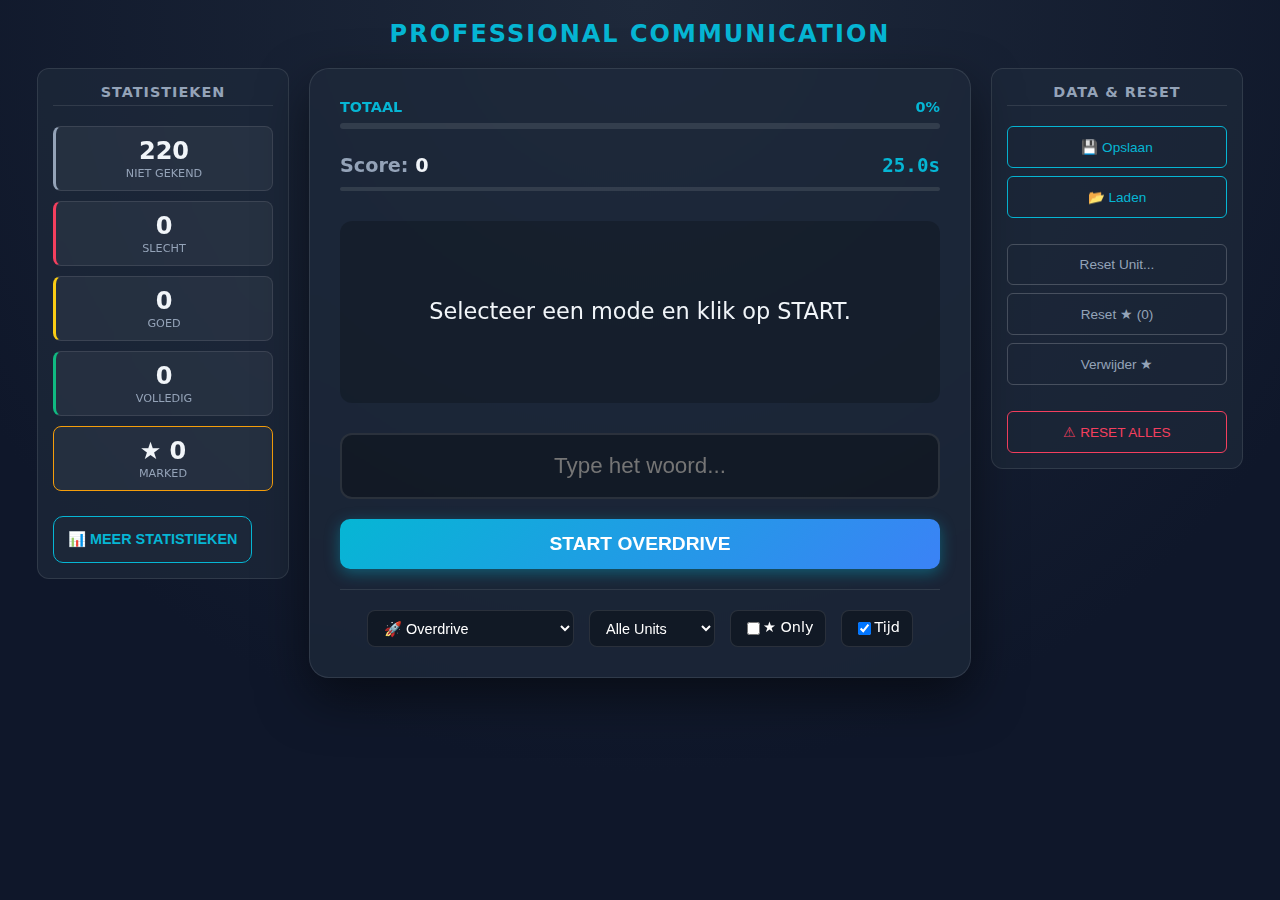
<file: index.html>
<!DOCTYPE html>
<html lang="nl">
<head>
    <meta charset="UTF-8">
    <meta name="viewport" content="width=device-width, initial-scale=1.0">
    <title>VOCAB MASTER: CYBER</title>
    <link rel="stylesheet" href="style.css">
    
    <script src="vocab_base.js"></script>      
    <script src="vocab_sentences.js"></script> 
</head>
<body>
    <canvas id="confetti-canvas"></canvas>

    <div class="app-header">
        <h2 style="margin:0; color:var(--accent); text-transform: uppercase; letter-spacing: 2px;">Professional Communication</h2>
    </div>

    <div class="main-layout">

        <div class="side-panel left-panel">
            <div class="panel-title">Statistieken</div>
            
            <div class="dashboard-vertical" id="global-stats">
                <div class="stat-card new" onclick="showList(0)">
                    <span class="count" id="cnt-new">0</span>
                    <span class="label">Niet Gekend</span>
                </div>
                <div class="stat-card bad" onclick="showList(-1)">
                    <span class="count" id="cnt-bad">0</span>
                    <span class="label">Slecht</span>
                </div>
                <div class="stat-card good" onclick="showList(1)">
                    <span class="count" id="cnt-good">0</span>
                    <span class="label">Goed</span>
                </div>
                <div class="stat-card full" onclick="showList(2)">
                    <span class="count" id="cnt-full">0</span>
                    <span class="label">Volledig</span>
                </div>
                <div class="stat-card starred" onclick="showList('star')">
                    <span class="count" id="cnt-star">★ 0</span>
                    <span class="label">Marked</span>
                </div>
            </div>

            <div class="dashboard-vertical" id="session-stats" style="display:none;">
                <div class="stat-card" style="border-left: 4px solid #fff;">
                    <span class="count" id="sess-remaining">25</span>
                    <span class="label">Nog te gaan</span>
                </div>
                <div class="stat-card good" style="cursor:default;">
                    <span class="count" id="sess-correct">0</span>
                    <span class="label">Goed</span>
                </div>
                <div class="stat-card bad" style="cursor:default;">
                    <span class="count" id="sess-wrong">0</span>
                    <span class="label">Fout</span>
                </div>
            </div>

            <div style="margin-top:15px; width:100%;">
                <button class="btn" style="background:var(--card-bg); border:1px solid var(--accent); color:var(--accent); font-size:0.9rem;" onclick="showRanking()">
                    📊 Meer Statistieken
                </button>
            </div>
        </div>

        <div class="game-container">
            <div class="progress-section">
                <div class="progress-header">
                    <span id="progress-label-text">HUIDIGE SELECTIE</span>
                    <span id="mastery-pct">0.00%</span>
                </div>
                <div class="progress-track">
                    <div class="progress-fill" id="mastery-bar"></div>
                </div>
            </div>

            <div class="hud">
                <span>Score: <span id="score">0</span></span>
                <span id="timer">25.0s</span>
            </div>
            <div class="timer-track" id="timer-container-div">
                <div class="timer-fill" id="visual-timer"></div>
            </div>

            <div class="definition-box" id="definition-area">
                Selecteer een mode en klik op START.
            </div>

            <div id="connect-area" style="display:none; width:100%; margin-top:20px;">
                <div class="connect-container">
                    <div id="col-words" class="connect-col"></div>
                    <div id="col-defs" class="connect-col"></div>
                </div>
            </div>

            <div class="input-group" id="input-area">
                <input type="text" id="answer-input" placeholder="Type het woord..." disabled autocomplete="off">
            </div>

            <div class="controls" id="game-controls" style="display:none;">
                <button class="btn btn-pass" onclick="passWord()">PASS</button>
                <button class="btn btn-stop" onclick="stopGame()">STOP</button>
            </div>

            <div class="fc-controls" id="fc-controls" style="display:none;">
                 <button id="btn-show-answer" class="btn btn-show" onclick="revealFlashcard()">Toon Antwoord</button>
                 <div id="fc-rating-btns" class="fc-rating-row" style="display:none; width:100%; gap:10px;">
                     <button class="btn btn-fc-bad" onclick="handleFlashcardResult(false)">1. Nog niet</button>
                     <button class="btn btn-fc-good" onclick="handleFlashcardResult(true)">2. Ik wist hem</button>
                 </div>
            </div>
            
            <div id="fc-stop-controls" style="display:none; width:100%; text-align:center; margin-top:10px;">
                 <button class="btn btn-stop" onclick="stopGame()">STOP</button>
            </div>

            <button class="btn btn-start" id="start-btn" onclick="startGame()">START GAME</button>

            <div class="settings-row" id="settings-div">
                <select id="mode-select" class="setting-item" onchange="toggleSettingsUI()">
                    <option value="overdrive">🚀 Overdrive</option>
                    <option value="flashcards">🎴 Flashcards</option>
                    <option value="connect">🧩 Connect 4 (Definities)</option>
                    <option value="fillblanks">🔤 Connect 4 (Zinnen)</option>
                    <option value="worst25">📉 Persoonlijk Traject</option>
                </select>

                <select id="unit-select" class="setting-item" onchange="handleSettingsChange()">
                    <option value="all">Alle Units</option>
                </select>

                <label class="setting-item" id="star-only-label" title="Alleen sterren">
                    <input type="checkbox" id="star-only-check" onchange="handleSettingsChange()"> ★ Only
                </label>

                <label class="setting-item" id="timer-toggle-label">
                    <input type="checkbox" id="timer-check" checked> Tijd
                </label>
            </div>
        </div>

        <div class="side-panel right-panel">
            <div class="panel-title">Data & Reset</div>
            <div class="danger-grid-vertical">
                <button class="btn-danger-action data" onclick="exportData()">💾 Opslaan</button>
                <button class="btn-danger-action data" onclick="document.getElementById('import-file').click()">📂 Laden</button>
                <input type="file" id="import-file" style="display:none" onchange="importData(this)">

                <div style="height:10px;"></div>

                <button class="btn-danger-action" onclick="resetSpecificUnit()">Reset Unit...</button>
                <button id="btn-reset-star" class="btn-danger-action" onclick="resetStarredToNew()">Reset ★ (0)</button>
                <button class="btn-danger-action" onclick="unstarAll()">Verwijder ★</button>

                <div style="height:10px;"></div>

                <button class="btn-danger-action critical" onclick="resetProgress()">⚠ RESET ALLES</button>
            </div>
        </div>

    </div>

    <div class="modal" id="list-modal">
        <div class="modal-content">
            <div class="modal-header" style="display:flex;justify-content:space-between;color:white;border-bottom:1px solid #333;padding-bottom:10px;margin-bottom:10px;">
                <h2 id="modal-title" style="margin:0;">Lijst</h2>
                <button class="close-btn" onclick="closeModal()" style="background:none;border:none;color:white;font-size:1.5rem;cursor:pointer;">&times;</button>
            </div>
            <div class="word-list" id="modal-list-body"></div>
        </div>
    </div>

    <div class="modal" id="ranking-modal">
        <div class="modal-content" style="max-width: 700px;">
            <div class="modal-header" style="display:flex;justify-content:space-between;border-bottom:1px solid #333;padding-bottom:10px;margin-bottom:10px;">
                <h2 style="margin:0; color:var(--gold);">📊 Gedetailleerde Statistieken</h2>
                <button class="close-btn" onclick="closeRanking()" style="background:none;border:none;color:white;font-size:1.5rem;cursor:pointer;">&times;</button>
            </div>
            <div class="word-list" id="ranking-body"></div>
        </div>
    </div>

    <div class="modal" id="confirm-modal" style="z-index: 2000;">
        <div class="modal-content" style="max-width: 400px; text-align: center; border: 1px solid var(--danger);">
            <div style="font-size: 3rem; margin-bottom: 10px;">⚠️</div>
            <h3 id="confirm-title" style="color: var(--danger); margin: 0 0 10px 0;">Weet je het zeker?</h3>
            <p id="confirm-text" style="color: #ccc; margin-bottom: 25px; line-height: 1.5;">...</p>
            
            <div style="display: flex; gap: 10px; justify-content: center;">
                <button id="btn-confirm-no" class="btn" style="background: #333; color: white; border: 1px solid #555; width: 100px;">Nee</button>
                <button id="btn-confirm-yes" class="btn-danger-action" style="width: 100px;">JA</button>
            </div>
        </div>
    </div>

    <script src="script.js"></script>       <script src="stats.js"></script>        <script src="game_standard.js"></script> <script src="game_connect.js"></script>  </body>
</html>
</file>
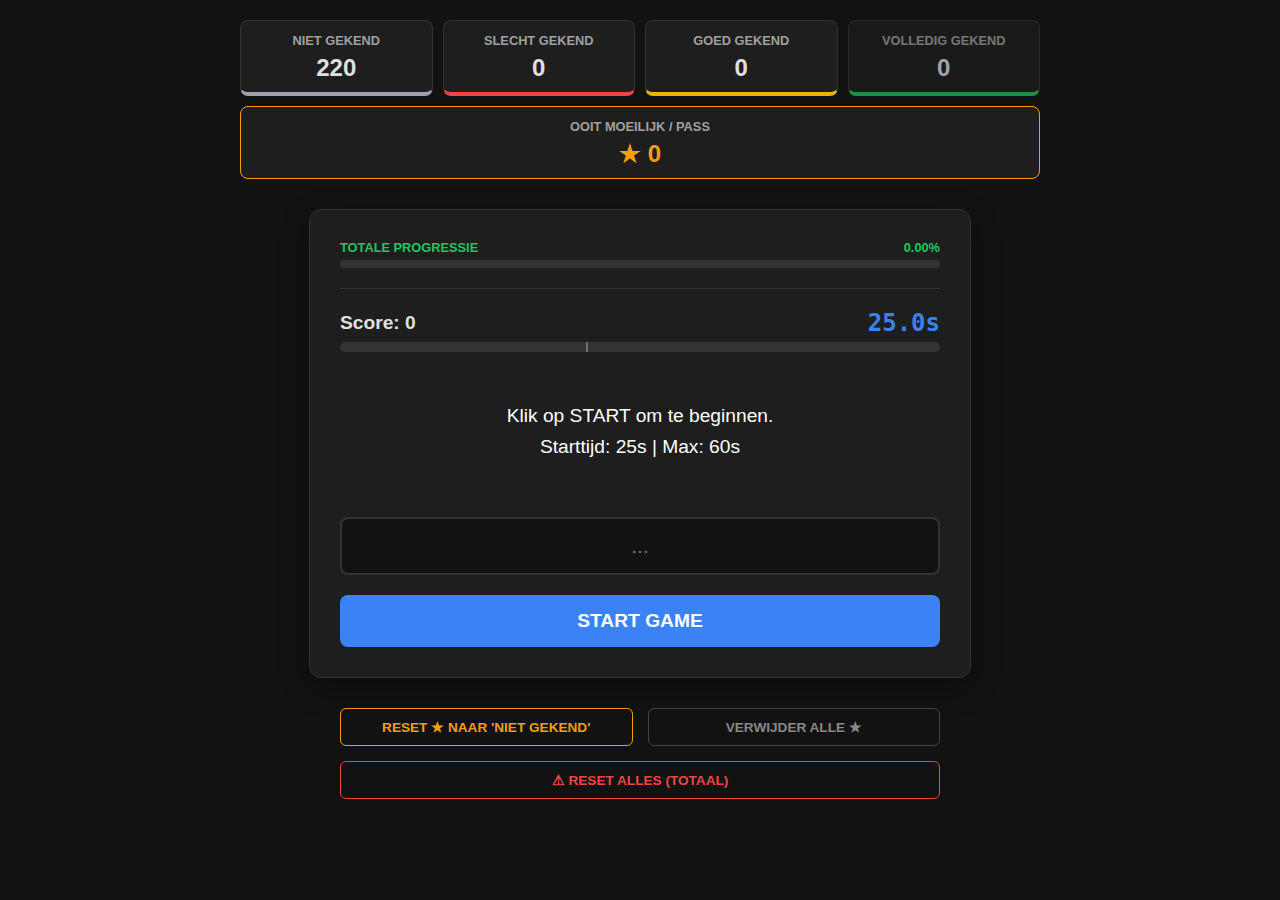
<file: Voc/index.html>
<!DOCTYPE html>
<html lang="nl">
<head>
    <meta charset="UTF-8">
    <meta name="viewport" content="width=device-width, initial-scale=1.0">
    <title>VOCAB MASTER: OVERDRIVE</title>
    <link rel="stylesheet" href="style.css">
    <script src="vocab_data.js"></script> 
</head>
<body> 

    <div class="dashboard">
        <div class="cat-btn new" onclick="showList(0)">
            <span class="label">Niet Gekend</span>
            <span class="count" id="cnt-new">0</span>
        </div>
        <div class="cat-btn bad" onclick="showList(-1)">
            <span class="label">Slecht Gekend</span>
            <span class="count" id="cnt-bad">0</span>
        </div>
        <div class="cat-btn good" onclick="showList(1)">
            <span class="label">Goed Gekend</span>
            <span class="count" id="cnt-good">0</span>
        </div>
        <div class="cat-btn full" onclick="showList(2)">
            <span class="label">Volledig Gekend</span>
            <span class="count" id="cnt-full">0</span>
        </div>
        <div class="cat-btn starred" onclick="showList('star')">
            <span class="label">Ooit Moeilijk / Pass</span>
            <span class="count" id="cnt-star">★ 0</span>
        </div>
    </div>

    <div class="game-container" id="game-ui">
        
        <div class="progress-section">
            <div class="progress-label">
                <span>TOTALE PROGRESSIE</span>
                <span id="mastery-pct">0.00%</span>
            </div>
            <div class="progress-track">
                <div class="progress-fill" id="mastery-bar"></div>
            </div>
        </div>

        <div class="hud">
            <span>Score: <span id="score">0</span></span>
            <span id="timer">25.0s</span>
        </div>
        
        <div class="timer-container">
            <div class="timer-marker" title="Starttijd (25s)"></div>
            <div class="timer-fill" id="visual-timer"></div>
        </div>

        <div class="definition-box" id="definition-text">
            Klik op START om te beginnen.<br>
            Starttijd: 25s | Max: 60s
        </div>

        <div class="input-group">
            <input type="text" id="answer-input" placeholder="..." disabled autocomplete="off">
        </div>

        <div class="controls" id="game-controls" style="display:none;">
            <button class="btn btn-pass" onclick="passWord()">PASS (-3s)</button>
            <button class="btn btn-stop" onclick="stopGame()">STOP & OPSLAAN</button>
        </div>
        
        <button class="btn btn-start" id="start-btn" onclick="startGame()">START GAME</button>
    </div>

    <div class="reset-container">
        <div class="reset-row">
            <button class="btn-reset star-reset" onclick="resetStarredToNew()">
                Reset ★ naar 'Niet Gekend'
            </button>
            <button class="btn-reset neutral" onclick="unstarAll()">
                Verwijder alle ★
            </button>
        </div>
        <button class="btn-reset danger" onclick="resetProgress()">
            ⚠ RESET ALLES (Totaal)
        </button>
    </div>

    <div class="modal" id="list-modal">
        <div class="modal-content">
            <div class="modal-header">
                <h2 id="modal-title" style="margin:0;">Lijst</h2>
                <button class="close-btn" onclick="closeModal()">&times;</button>
            </div>
            <div class="word-list" id="modal-list-body"></div>
        </div>
    </div>

<script>
    // --- 1. SETUP & DATA ---
    let progressMap = JSON.parse(localStorage.getItem('vocab_progress_v2')) || {};
    let starredMap = JSON.parse(localStorage.getItem('vocab_starred')) || {};
    
    let activeQueue = [];
    let currentItem = null;
    let score = 0;
    
    const START_TIME = 25.0; 
    const VISUAL_MAX_TIME = 60.0; 
    let timer = START_TIME; 
    
    let gameInterval;
    let isPlaying = false;

    if (typeof vocabDatabase !== 'undefined') {
        let hasChanges = false;
        vocabDatabase.forEach(item => {
            const level = progressMap[item.w];
            if (level === -1 && !starredMap[item.w]) {
                starredMap[item.w] = true;
                hasChanges = true;
            }
        });
        if(hasChanges) localStorage.setItem('vocab_starred', JSON.stringify(starredMap));
        refreshStats();
    } else {
        document.getElementById('definition-text').innerText = "ERROR: vocab_data.js niet gevonden!";
        document.getElementById('definition-text').style.color = "red";
    }

    // --- 2. GAME LOGIC ---

    function startGame() {
        buildQueue();
        
        if(activeQueue.length === 0) {
            alert("Gefeliciteerd! Alle woorden zijn 'Volledig Gekend'.");
            return;
        }

        document.getElementById('start-btn').style.display = 'none';
        document.getElementById('game-controls').style.display = 'flex';
        const input = document.getElementById('answer-input');
        input.disabled = false;
        input.focus();
        input.placeholder = "Typ het woord...";
        
        score = 0;
        timer = START_TIME;
        isPlaying = true;
        document.getElementById('score').innerText = score;

        nextWord();
        gameInterval = setInterval(gameLoop, 100);
    }

    function buildQueue() {
        activeQueue = vocabDatabase.filter(item => {
            const level = progressMap[item.w] || 0;
            return level < 2; 
        });
        
        activeQueue.sort(() => Math.random() - 0.5);
    }

    function gameLoop() {
        if (!isPlaying) return;
        timer -= 0.1;
        
        const timerEl = document.getElementById('timer');
        timerEl.innerText = timer.toFixed(1) + 's';

        // Visual Bar Update
        const bar = document.getElementById('visual-timer');
        let pct = (timer / VISUAL_MAX_TIME) * 100;
        if (pct > 100) pct = 100; 
        if (pct < 0) pct = 0;
        bar.style.width = pct + "%";

        // Kleuren
        bar.className = "timer-fill"; 
        timerEl.style.color = "var(--accent)"; 

        if (timer <= 10) {
            bar.classList.add('danger');
            timerEl.style.color = "var(--c-bad)";
        } else if (timer >= 50) { 
            bar.classList.add('max');
            timerEl.style.color = "var(--max)";
        } else if (timer > 30) {
            bar.classList.add('overdrive');
             timerEl.style.color = "var(--overdrive)";
        } else {
            bar.classList.add('safe');
        }

        if (timer <= 0) gameOver();
    }

    function nextWord() {
        if (activeQueue.length === 0) {
            endGameVictory();
            return;
        }

        const idx = Math.floor(Math.random() * activeQueue.length);
        currentItem = activeQueue[idx];
        
        document.getElementById('definition-text').innerText = currentItem.d;
        document.getElementById('answer-input').value = "";
    }

    document.getElementById('answer-input').addEventListener('input', (e) => {
        if (!isPlaying) return;
        
        const val = e.target.value.trim().toLowerCase();
        const correct = currentItem.w.toLowerCase();

        if (val === correct) {
            handleCorrect();
        }
    });

    function handleCorrect() {
        const inputEl = document.getElementById('answer-input');
        inputEl.classList.add('flash-green');
        setTimeout(() => inputEl.classList.remove('flash-green'), 300);

        let currentLevel = progressMap[currentItem.w] || 0;
        
        if (currentLevel === -1) currentLevel = 1; 
        else if (currentLevel === 0) currentLevel = 1;
        else if (currentLevel === 1) currentLevel = 2;

        progressMap[currentItem.w] = currentLevel;
        saveProgress();

        timer += 10;
        if (timer > VISUAL_MAX_TIME) timer = VISUAL_MAX_TIME;
        
        score++;
        document.getElementById('score').innerText = score;

        if (currentLevel === 2) {
            activeQueue = activeQueue.filter(i => i.w !== currentItem.w);
        }

        nextWord();
    }

    function passWord() {
        if (!isPlaying) return;
        
        timer -= 3;
        const inputEl = document.getElementById('answer-input');
        inputEl.classList.add('flash-red');
        inputEl.value = "Antwoord: " + currentItem.w; 
        
        starredMap[currentItem.w] = true;
        localStorage.setItem('vocab_starred', JSON.stringify(starredMap));
        refreshStats();

        setTimeout(() => {
            inputEl.classList.remove('flash-red');
            progressMap[currentItem.w] = -1;
            saveProgress();
            nextWord();
        }, 1000); 
    }

    function stopGame() {
        if (!isPlaying) return;
        isPlaying = false;
        clearInterval(gameInterval);
        alert(`Je bent gestopt.\nJe score was: ${score}\nAlles is opgeslagen.`);
        location.reload();
    }

    function gameOver() {
        isPlaying = false;
        clearInterval(gameInterval);
        alert(`GAME OVER!\nJe score: ${score}\nHet laatste woord was: ${currentItem.w}`);
        location.reload();
    }

    function endGameVictory() {
        isPlaying = false;
        clearInterval(gameInterval);
        alert("Sessie voltooid! Goed gewerkt.");
        location.reload();
    }

    // --- 3. STORAGE, STATS & RESET ---

    function saveProgress() {
        localStorage.setItem('vocab_progress_v2', JSON.stringify(progressMap));
        refreshStats();
    }

    function refreshStats() {
        let counts = { "-1": 0, "0": 0, "1": 0, "2": 0 };
        let starCount = 0;
        let totalPoints = 0; 
        
        const POINTS_BAD = 1; 
        const POINTS_GOOD = 2; 
        const POINTS_FULL = 3; 
        
        vocabDatabase.forEach(item => {
            let lvl = progressMap[item.w];
            if (lvl === undefined) lvl = 0;
            
            counts[lvl]++;
            if(starredMap[item.w]) starCount++;
            
            if (lvl === -1) totalPoints += POINTS_BAD;
            else if (lvl === 1) totalPoints += POINTS_GOOD;
            else if (lvl === 2) totalPoints += POINTS_FULL;
        });

        document.getElementById('cnt-new').innerText = counts[0];
        document.getElementById('cnt-bad').innerText = counts[-1];
        document.getElementById('cnt-good').innerText = counts[1];
        document.getElementById('cnt-full').innerText = counts[2];
        document.getElementById('cnt-star').innerText = "★ " + starCount;

        const maxPossiblePoints = vocabDatabase.length * 3;
        const pct = maxPossiblePoints > 0 ? ((totalPoints / maxPossiblePoints) * 100).toFixed(2) : "0.00";
        
        document.getElementById('mastery-bar').style.width = pct + "%";
        document.getElementById('mastery-pct').innerText = pct + "%";
    }

    // --- BUTTON ACTIONS ---

    function resetStarredToNew() {
        const starredKeys = Object.keys(starredMap);
        if (starredKeys.length === 0) {
            alert("Je hebt geen woorden met een ster ★.");
            return;
        }

        if(confirm(`Wil je de progressie van ${starredKeys.length} woorden met ★ resetten naar 'Niet Gekend'?`)) {
            starredKeys.forEach(word => {
                progressMap[word] = 0;
            });
            saveProgress();
            alert("Reset voltooid.");
        }
    }

    function unstarAll() {
        if(confirm("Wil je alle sterretjes ★ verwijderen? (De progressie van de woorden blijft behouden).")) {
            starredMap = {};
            localStorage.removeItem('vocab_starred');
            refreshStats();
            alert("Alle sterren verwijderd.");
        }
    }

    function resetProgress() {
        if(confirm("LET OP: Wil je echt ALLES wissen? Alle progressie en sterren gaan verloren.")) {
            localStorage.removeItem('vocab_progress_v2');
            localStorage.removeItem('vocab_starred');
            location.reload();
        }
    }

    // --- 4. MODAL / LIST VIEWER ---

    function showList(type) {
        const modal = document.getElementById('list-modal');
        const title = document.getElementById('modal-title');
        const listBody = document.getElementById('modal-list-body');
        
        let label = "";
        let color = "";
        let wordsToShow = [];
        
        if (type === 'star') {
            label = "Gemarkeerd (Ooit moeilijk)";
            color = "var(--c-star)";
            wordsToShow = vocabDatabase.filter(item => starredMap[item.w]);
        } else {
            if (type === 0) { label = "Niet Gekend"; color = "var(--c-new)"; }
            if (type === -1) { label = "Slecht Gekend"; color = "var(--c-bad)"; }
            if (type === 1) { label = "Goed Gekend"; color = "var(--c-good)"; }
            if (type === 2) { label = "Volledig Gekend"; color = "var(--c-full)"; }
            
            wordsToShow = vocabDatabase.filter(item => {
                let lvl = progressMap[item.w];
                if (lvl === undefined) lvl = 0;
                return lvl === type;
            });
        }

        title.innerText = label;
        title.style.color = color;
        listBody.innerHTML = "";

        if (wordsToShow.length === 0) {
            listBody.innerHTML = "<div style='padding:20px; text-align:center; color:#666;'>Geen woorden.</div>";
        } else {
            wordsToShow.forEach(item => {
                const div = document.createElement('div');
                div.className = 'list-item';
                
                const isStarred = starredMap[item.w] ? '★' : '☆';
                const starClass = starredMap[item.w] ? 'star-active' : 'star-inactive';
                
                div.innerHTML = `
                    <div style="flex:1"><strong>${item.w}</strong></div>
                    <div class="star-toggle ${starClass}" onclick="toggleStar('${item.w.replace(/'/g, "\\'")}')" title="Klik om te markeren">${isStarred}</div>
                `;
                listBody.appendChild(div);
            });
        }

        modal.style.display = 'flex';
    }
    
    function toggleStar(word) {
        if (starredMap[word]) {
            delete starredMap[word];
        } else {
            starredMap[word] = true;
        }
        localStorage.setItem('vocab_starred', JSON.stringify(starredMap));
        refreshStats();
        
        const color = document.getElementById('modal-title').style.color;
        let currentType = null;
        if (color.includes('245')) currentType = 'star'; 
        else if (color.includes('156')) currentType = 0; 
        else if (color.includes('239')) currentType = -1; 
        else if (color.includes('234')) currentType = 1; 
        else if (color.includes('34')) currentType = 2; 
        
        if (currentType !== null) showList(currentType);
        else closeModal();
    }

    function closeModal() {
        document.getElementById('list-modal').style.display = 'none';
    }
    
    window.onclick = function(event) {
        const modal = document.getElementById('list-modal');
        if (event.target == modal) {
            modal.style.display = "none";
        }
    }

</script>
</body>
</html>
</file>
<file: style.css>
:root {
    --bg-color: #0f172a;
    --card-bg: rgba(30, 41, 59, 0.7);
    --glass-border: rgba(255, 255, 255, 0.1);

    --text-main: #f1f5f9;
    --text-muted: #94a3b8;

    --accent: #06b6d4;    /* Cyan */
    --accent-glow: rgba(6, 182, 212, 0.4);

    --danger: #f43f5e;    /* Pink/Red */
    --success: #10b981;   /* Emerald */
    --gold: #f59e0b;      /* Amber */

    --font-stack: 'Inter', system-ui, -apple-system, sans-serif;
}

body {
    background-color: var(--bg-color);
    background-image: radial-gradient(circle at 50% 0%, #1e293b 0%, var(--bg-color) 70%);
    color: var(--text-main);
    font-family: var(--font-stack);
    display: flex; flex-direction: column; align-items: center;
    min-height: 100vh; margin: 0; padding: 20px; box-sizing: border-box;
}

#confetti-canvas {
    position: fixed; top: 0; left: 0; width: 100%; height: 100%;
    pointer-events: none; z-index: 9999;
}

/* --- MAIN LAYOUT (3 COLUMNS) --- */
.app-header { width: 100%; max-width: 1200px; display: flex; justify-content: center; align-items: center; margin-bottom: 20px; text-align: center; }

.main-layout {
    display: flex;
    flex-direction: row;
    align-items: flex-start;
    justify-content: center;
    gap: 20px;
    width: 100%;
    max-width: 1300px;
}

.side-panel {
    width: 220px;
    background: var(--card-bg);
    border: 1px solid var(--glass-border);
    border-radius: 12px;
    padding: 15px;
    display: flex;
    flex-direction: column;
    gap: 10px;
    flex-shrink: 0;
}

.panel-title {
    font-size: 0.9rem; color: var(--text-muted); text-transform: uppercase;
    letter-spacing: 1px; font-weight: bold; text-align: center; margin-bottom: 10px;
    border-bottom: 1px solid var(--glass-border); padding-bottom: 5px;
}

.dashboard-vertical { display: flex; flex-direction: column; gap: 10px; }
.danger-grid-vertical { display: flex; flex-direction: column; gap: 8px; }

.stat-card {
    background: rgba(255,255,255,0.05);
    border: 1px solid var(--glass-border);
    backdrop-filter: blur(10px);
    border-radius: 8px;
    padding: 10px; text-align: center;
    cursor: pointer; transition: all 0.2s ease;
    display: flex; flex-direction: column; align-items: center; justify-content: center;
}
.stat-card:hover { transform: translateY(-2px); border-color: var(--accent); }
.stat-card.new { border-left: 3px solid #94a3b8; }
.stat-card.bad { border-left: 3px solid var(--danger); }
.stat-card.good { border-left: 3px solid #facc15; }
.stat-card.full { border-left: 3px solid var(--success); }
.stat-card.starred { border: 1px solid var(--gold); }

.count { font-size: 1.5rem; font-weight: 800; display: block; }
.label { font-size: 0.7rem; text-transform: uppercase; color: var(--text-muted); margin-top: 2px; }

/* --- GAME CONTAINER (CENTER) --- */
.game-container {
    flex-grow: 1;
    max-width: 600px;
    background: var(--card-bg);
    border: 1px solid var(--glass-border);
    backdrop-filter: blur(12px);
    border-radius: 20px;
    padding: 30px;
    box-shadow: 0 20px 50px rgba(0,0,0,0.5);
    position: relative; overflow: hidden;
}

@media (max-width: 900px) {
    .main-layout { flex-direction: column; align-items: center; }
    .side-panel { width: 100%; max-width: 600px; }
    .dashboard-vertical { flex-direction: row; flex-wrap: wrap; justify-content: center; }
    .stat-card { flex: 1; min-width: 80px; border-left: none; border-bottom: 3px solid transparent; }

    .stat-card.new { border-bottom-color: #94a3b8; }
    .stat-card.bad { border-bottom-color: var(--danger); }
    .stat-card.good { border-bottom-color: #facc15; }
    .stat-card.full { border-bottom-color: var(--success); }

    .danger-grid-vertical { flex-direction: row; flex-wrap: wrap; }
    .btn-danger-action { flex: 1; }
}

.progress-section { margin-bottom: 25px; }
.progress-header { display: flex; justify-content: space-between; margin-bottom: 8px; font-size: 0.9rem; color: var(--accent); font-weight: bold; }
.progress-track { width: 100%; height: 6px; background: rgba(255,255,255,0.1); border-radius: 10px; overflow: hidden; }
.progress-fill { height: 100%; background: var(--accent); width: 0%; box-shadow: 0 0 10px var(--accent-glow); transition: width 0.5s ease; }

.hud { display: flex; justify-content: space-between; font-size: 1.2rem; font-weight: bold; margin-bottom: 10px; color: var(--text-muted); }
#score { color: var(--text-main); }
#timer { font-family: monospace; color: var(--accent); }

.timer-track { width: 100%; height: 4px; background: rgba(255,255,255,0.1); margin-bottom: 30px; border-radius: 2px; overflow: hidden; }
.timer-fill { height: 100%; width: 0%; background: var(--accent); transition: width 0.1s linear; }
.timer-fill.danger { background: var(--danger); box-shadow: 0 0 10px var(--danger); }

/* --- FLASHCARDS & DEFINITIONS (HOVER EFFECTS) --- */
.definition-box {
    min-height: 140px; display: flex; flex-direction: column; align-items: center; justify-content: center;
    font-size: 1.4rem; line-height: 1.5; margin-bottom: 30px; text-align: center;
    background: rgba(0,0,0,0.2); border-radius: 12px; padding: 20px;
    border: 1px solid transparent; transition: border-color 0.3s;
}
.fc-feedback-good { border-color: var(--success); box-shadow: 0 0 20px rgba(16, 185, 129, 0.2); }
.fc-feedback-bad { border-color: var(--danger); box-shadow: 0 0 20px rgba(244, 63, 94, 0.2); }

.flashcard-content {
    width: 100%; height: 100%;
    cursor: pointer;
    perspective: 1000px;
    transform-style: preserve-3d;
    transition: transform 0.6s, box-shadow 0.3s, transform 0.3s;
    border-radius: 12px;
}

/* HOVER EFFECT OP KAART */
.flashcard-content:hover {
    transform: scale(1.02);
    box-shadow: 0 0 25px rgba(6, 182, 212, 0.15); /* Subtiele cyaan gloed */
}
.flashcard-content.flipped:hover {
    transform: rotateY(180deg) scale(1.02); /* Behoud de flip tijdens hover */
}

.flashcard-content.flipped { transform: rotateY(180deg); }
.fc-face { backface-visibility: hidden; position: absolute; top: 0; left: 0; width: 100%; height: 100%; display: flex; align-items: center; justify-content: center; }
.fc-back { transform: rotateY(180deg); color: var(--accent); font-weight: bold; font-size: 1.8rem; }

.input-group { margin-bottom: 20px; }
input[type="text"] {
    width: 100%; padding: 18px; font-size: 1.4rem; border-radius: 12px;
    border: 2px solid rgba(255,255,255,0.1); background: rgba(0,0,0,0.3);
    color: white; text-align: center; outline: none; transition: all 0.3s; box-sizing: border-box;
}
input[type="text"]:focus { border-color: var(--accent); box-shadow: 0 0 15px var(--accent-glow); }
.flash-green { border-color: var(--success) !important; box-shadow: 0 0 20px var(--success); }
.flash-red { border-color: var(--danger) !important; box-shadow: 0 0 20px var(--danger); }

/* --- CONTROLS & HOVER EFFECTS --- */
.controls { display: flex; gap: 12px; margin-bottom: 20px; }
.btn { flex: 1; padding: 14px; border: none; border-radius: 10px; font-weight: bold; cursor: pointer; font-size: 1rem; transition: all 0.2s cubic-bezier(0.4, 0, 0.2, 1); text-transform: uppercase; position: relative; overflow: hidden; }
.btn:active { transform: scale(0.95); }

/* Start Game Button */
.btn-start { background: linear-gradient(135deg, var(--accent), #3b82f6); color: white; width: 100%; font-size: 1.2rem; box-shadow: 0 4px 15px var(--accent-glow); }
.btn-start:hover { box-shadow: 0 0 25px var(--accent-glow); filter: brightness(1.1); transform: translateY(-2px); }

/* Pass Button (Overdrive) */
.btn-pass { background: rgba(244, 63, 94, 0.1); color: var(--danger); border: 1px solid var(--danger); }
.btn-pass:hover { background: var(--danger); color: white; box-shadow: 0 0 15px rgba(244, 63, 94, 0.5); transform: translateY(-2px); }

/* STOP BUTTON */
.btn-stop {
    background: transparent;
    color: #64748b;
    border: 1px solid rgba(255,255,255,0.1);
    border-radius: 50px; /* Pill shape */
    padding: 8px 30px;
    font-size: 0.8rem;
    letter-spacing: 2px;
    transition: all 0.3s ease;
}
.btn-stop:hover {
    border-color: var(--danger);
    color: var(--danger);
    background: rgba(244, 63, 94, 0.05);
    box-shadow: 0 0 10px rgba(244, 63, 94, 0.2);
    transform: scale(1.05);
}

/* Flashcard Buttons */
.btn-show { background: var(--accent); color: #000; width: 100%; box-shadow: 0 4px 10px rgba(0,0,0,0.3); }
.btn-show:hover { background: #22d3ee; box-shadow: 0 0 20px var(--accent-glow); transform: translateY(-3px); }

.btn-fc-bad { background: var(--danger); color: white; box-shadow: 0 4px 10px rgba(0,0,0,0.3); }
.btn-fc-bad:hover { background: #fb7185; box-shadow: 0 0 20px rgba(244, 63, 94, 0.6); transform: translateY(-3px); }

.btn-fc-good { background: var(--success); color: white; box-shadow: 0 4px 10px rgba(0,0,0,0.3); }
.btn-fc-good:hover { background: #34d399; box-shadow: 0 0 20px rgba(16, 185, 129, 0.6); transform: translateY(-3px); }

.settings-row { margin-top: 20px; padding-top: 20px; border-top: 1px solid var(--glass-border); display: flex; justify-content: center; gap: 15px; flex-wrap: wrap; }
.setting-item { background: rgba(0,0,0,0.3); border: 1px solid var(--glass-border); color: white; padding: 8px 12px; border-radius: 8px; outline: none; cursor: pointer; font-size: 0.9rem; transition: 0.2s; }
.setting-item:hover { border-color: var(--accent); box-shadow: 0 0 10px rgba(6, 182, 212, 0.2); }
option { background: #0f172a; }

.btn-danger-action {
    background: transparent; border: 1px solid rgba(255,255,255,0.2); color: var(--text-muted);
    padding: 12px; border-radius: 6px; cursor: pointer; font-size: 0.85rem; width: 100%;
    transition: all 0.2s; text-align: center;
}
.btn-danger-action:hover { background: rgba(255,255,255,0.1); color: white; }
.btn-danger-action.critical { border-color: var(--danger); color: var(--danger); }
.btn-danger-action.critical:hover { background: var(--danger); color: white; }
.btn-danger-action.data { border-color: var(--accent); color: var(--accent); }
.btn-danger-action.data:hover { background: var(--accent); color: #000; }

.modal { display: none; position: fixed; top: 0; left: 0; width: 100%; height: 100%; background: rgba(0,0,0,0.8); backdrop-filter: blur(5px); z-index: 1000; justify-content: center; align-items: center; }
.modal-content { background: #1e293b; width: 90%; max-width: 500px; border-radius: 12px; padding: 20px; border: 1px solid var(--glass-border); box-shadow: 0 20px 50px rgba(0,0,0,0.5); max-height: 80vh; display: flex; flex-direction: column; }
.word-list { overflow-y: auto; flex: 1; }
.list-item { padding: 12px; border-bottom: 1px solid rgba(255,255,255,0.05); display: flex; justify-content: space-between; }

/* Klassement Tabel */
.rank-table { width: 100%; border-collapse: collapse; color: white; }
.rank-table th { text-align: left; border-bottom: 2px solid var(--accent); padding: 8px; color: var(--accent); }
.rank-table td { border-bottom: 1px solid rgba(255,255,255,0.1); padding: 8px; }
.rank-row:hover { background: rgba(255,255,255,0.05); }
.rank-1 { color: #ffd700; font-weight: bold; } /* Goud */
.rank-2 { color: #c0c0c0; font-weight: bold; } /* Zilver */
.rank-3 { color: #cd7f32; font-weight: bold; } /* Brons */ 

/* --- CONNECT 4 GAME MODE --- */
.connect-container {
    display: flex;
    gap: 15px;
    width: 100%;
    height: 400px; /* Vaste hoogte voor rust */
}

.connect-col {
    flex: 1;
    display: flex;
    flex-direction: column;
    gap: 10px;
}

.connect-btn {
    flex: 1;
    background: var(--card-bg);
    border: 1px solid var(--glass-border);
    border-radius: 8px;
    color: var(--text-main);
    padding: 10px;
    font-size: 0.9rem;
    cursor: pointer;
    transition: all 0.2s;
    display: flex;
    align-items: center;
    justify-content: center;
    text-align: center;
    user-select: none;
}

.connect-btn:hover {
    background: rgba(255,255,255,0.1);
    transform: translateY(-2px);
}

.connect-btn.selected {
    border-color: var(--accent);
    background: rgba(6, 182, 212, 0.2);
    box-shadow: 0 0 10px rgba(6, 182, 212, 0.3);
}

.connect-btn.correct {
    background: var(--success);
    border-color: var(--success);
    color: #0f172a;
    opacity: 0; /* Verdwijnen */
    pointer-events: none;
    transition: opacity 0.5s;
}

.connect-btn.wrong {
    background: var(--danger);
    border-color: var(--danger);
    animation: shake 0.3s;
}

@keyframes shake {
    0% { transform: translateX(0); }
    25% { transform: translateX(-5px); }
    50% { transform: translateX(5px); }
    75% { transform: translateX(-5px); }
    100% { transform: translateX(0); }
}

/* --- RANK CHANGE ANIMATION (NIEUW) --- */
.rank-change-popup {
    position: absolute;
    top: 50%;
    left: 50%;
    transform: translate(-50%, -50%);
    font-size: 3rem; /* Iets groter gemaakt voor duidelijkheid */
    font-weight: 900;
    pointer-events: none;
    z-index: 9999; /* Hier was het te laag */
    text-shadow: 0 4px 15px rgba(0,0,0,0.8); /* Betere schaduw */
    animation: floatUp 1.5s forwards ease-out;
}

@keyframes floatUp {
    0% { opacity: 0; transform: translate(-50%, -20%) scale(0.5); }
    20% { opacity: 1; transform: translate(-50%, -50%) scale(1.2); }
    100% { opacity: 0; transform: translate(-50%, -150%) scale(1); }
}
</file>
<file: Voc/style.css>
:root {
    --bg: #121212;
    --card: #1e1e1e;
    --text: #e0e0e0;
    --text-muted: #a0a0a0;
    --border: #333;
    
    --c-new: #9ca3af;    /* Grey */
    --c-bad: #ef4444;    /* Red */
    --c-good: #eab308;   /* Yellow/Gold */
    --c-full: #22c55e;   /* Green */
    --c-star: #f59e0b;   /* Orange/Star color */ 
    
    --accent: #3b82f6;   /* Blue */
    --overdrive: #a855f7; /* Purple */
    --max: #f59e0b;      /* Gold */
    --stop: #f97316;     /* Orange */
}

body {
    background-color: var(--bg); color: var(--text);
    font-family: 'Segoe UI', Roboto, Helvetica, Arial, sans-serif;
    display: flex; flex-direction: column; align-items: center;
    min-height: 100vh; margin: 0;
}

/* --- DASHBOARD --- */
.dashboard {
    display: flex; gap: 10px; margin-top: 20px; width: 90%; max-width: 800px;
    flex-wrap: wrap; justify-content: center;
}

.cat-btn {
    background: var(--card); border: 1px solid var(--border);
    color: var(--text); padding: 10px 15px; border-radius: 8px;
    cursor: pointer; flex: 1; min-width: 100px; text-align: center;
    transition: all 0.2s; font-weight: bold; position: relative; overflow: hidden;
}
.cat-btn:hover { transform: translateY(-2px); border-color: #666; }

.cat-btn.new { border-bottom: 4px solid var(--c-new); }
.cat-btn.bad { border-bottom: 4px solid var(--c-bad); }
.cat-btn.good { border-bottom: 4px solid var(--c-good); }
.cat-btn.full { border-bottom: 4px solid var(--c-full); opacity: 0.7; }

.cat-btn.starred { 
    border: 1px solid var(--c-star); color: var(--c-star); 
    flex-basis: 100%; max-width: 100%;
}
.cat-btn.starred:hover { background: rgba(245, 158, 11, 0.1); }

.count { display: block; font-size: 1.5rem; margin-top: 5px; }
.label { font-size: 0.8rem; text-transform: uppercase; color: var(--text-muted); }

/* --- GAME AREA --- */
.game-container {
    width: 90%; max-width: 600px; margin-top: 30px;
    background: var(--card); border-radius: 12px;
    padding: 30px; box-shadow: 0 10px 30px rgba(0,0,0,0.3);
    text-align: center; position: relative; border: 1px solid var(--border);
}

/* Progress Bar Styles */
.progress-section { width: 100%; margin-bottom: 20px; }
.progress-label {
    display: flex; justify-content: space-between; font-size: 0.8rem; 
    color: var(--c-full); margin-bottom: 5px; font-weight: bold;
}
.progress-track {
    width: 100%; height: 8px; background: #333; border-radius: 4px; overflow: hidden;
}
.progress-fill {
    height: 100%; background: var(--c-full); width: 0%; 
    transition: width 0.5s ease-out; box-shadow: 0 0 10px var(--c-full);
}

/* TIMER BAR */
.timer-container {
    width: 100%; height: 10px; background: #333; border-radius: 5px;
    margin-top: 5px; margin-bottom: 20px; overflow: hidden; position: relative;
}
.timer-marker {
    position: absolute; left: 41%; top: 0; bottom: 0; width: 2px; background: rgba(255,255,255,0.3); z-index: 2;
}

.timer-fill {
    height: 100%; width: 0%; background: var(--accent);
    transition: width 0.1s linear, background-color 0.3s, box-shadow 0.3s;
}

.timer-fill.danger { background: var(--c-bad); box-shadow: 0 0 10px var(--c-bad); }
.timer-fill.safe { background: var(--accent); }
.timer-fill.overdrive { background: var(--overdrive); box-shadow: 0 0 5px var(--overdrive); }
.timer-fill.max { background: var(--max); box-shadow: 0 0 15px var(--max); }

.hud {
    display: flex; justify-content: space-between; align-items: center;
    margin-bottom: 5px; font-size: 1.2rem; font-weight: bold;
    border-top: 1px solid #333; padding-top: 20px;
}
#timer { color: var(--accent); font-family: monospace; font-size: 1.5rem; }

.definition-box {
    min-height: 120px; display: flex; align-items: center; justify-content: center;
    font-size: 1.2rem; line-height: 1.6; margin-bottom: 25px; color: #fff;
}

/* --- INPUTS & CONTROLS --- */
.input-group { position: relative; margin-bottom: 20px; }

input {
    width: 100%; padding: 15px; font-size: 1.3rem; border-radius: 8px;
    border: 2px solid var(--border); background: #121212; color: white;
    outline: none; text-align: center; box-sizing: border-box;
    transition: border-color 0.3s;
}
input:focus { border-color: var(--accent); }

.controls { display: flex; gap: 10px; margin-bottom: 10px; }

.btn {
    padding: 12px 20px; border: none; border-radius: 8px; font-weight: bold;
    cursor: pointer; font-size: 1rem; flex: 1; transition: 0.2s;
}
.btn-pass { background: #333; color: var(--c-bad); border: 1px solid var(--c-bad); }
.btn-pass:hover { background: var(--c-bad); color: white; }

.btn-stop { background: #333; color: var(--stop); border: 1px solid var(--stop); }
.btn-stop:hover { background: var(--stop); color: white; }

.btn-start { background: var(--accent); color: white; width: 100%; font-size: 1.2rem; padding: 15px; }
.btn-start:hover { background: #2563eb; }

/* RESET BUTTONS */
.reset-container {
    margin-top: 30px; display: flex; flex-direction: column; gap: 15px; align-items: center; width: 100%;
}
.reset-row { display: flex; gap: 15px; width: 100%; max-width: 600px; }

.btn-reset {
    background: transparent; border: 1px solid #444; color: #888;
    padding: 10px 15px; border-radius: 6px; cursor: pointer; font-size: 0.85rem;
    transition: all 0.2s; text-transform: uppercase; font-weight: bold; flex: 1;
}

.btn-reset.star-reset { border-color: var(--c-star); color: var(--c-star); }
.btn-reset.star-reset:hover { background: var(--c-star); color: #000; box-shadow: 0 0 10px var(--c-star); }

.btn-reset.neutral:hover { border-color: #fff; color: #fff; background: #333; }

.btn-reset.danger { border-color: var(--c-bad); color: var(--c-bad); width: 100%; max-width: 600px; }
.btn-reset.danger:hover { background: var(--c-bad); color: #fff; box-shadow: 0 0 15px var(--c-bad); }

/* MODAL */
.modal {
    display: none; position: fixed; top: 0; left: 0; width: 100%; height: 100%;
    background: rgba(0,0,0,0.9); z-index: 100; justify-content: center; align-items: center;
}
.modal-content {
    background: var(--card); width: 90%; max-width: 500px; max-height: 80vh;
    border-radius: 12px; padding: 20px; display: flex; flex-direction: column;
}
.modal-header { display: flex; justify-content: space-between; margin-bottom: 15px; border-bottom: 1px solid var(--border); padding-bottom: 10px;}
.word-list { overflow-y: auto; flex: 1; text-align: left; }

.list-item { padding: 10px; border-bottom: 1px solid #333; display: flex; justify-content: space-between; align-items: center; }
.list-item span { color: var(--text-muted); font-size: 0.9rem; }

.star-toggle {
    cursor: pointer; font-size: 1.2rem; margin-left: 10px; user-select: none;
}
.star-active { color: var(--c-star); }
.star-inactive { color: #333; }
.star-inactive:hover { color: #666; }

.close-btn { background: none; border: none; color: white; font-size: 1.5rem; cursor: pointer; }

@keyframes pulse { 0% { opacity: 1; } 50% { opacity: 0.5; } 100% { opacity: 1; } }

.flash-green { border-color: var(--c-full) !important; box-shadow: 0 0 15px var(--c-full); }
.flash-red { border-color: var(--c-bad) !important; box-shadow: 0 0 15px var(--c-bad); }
</file>
